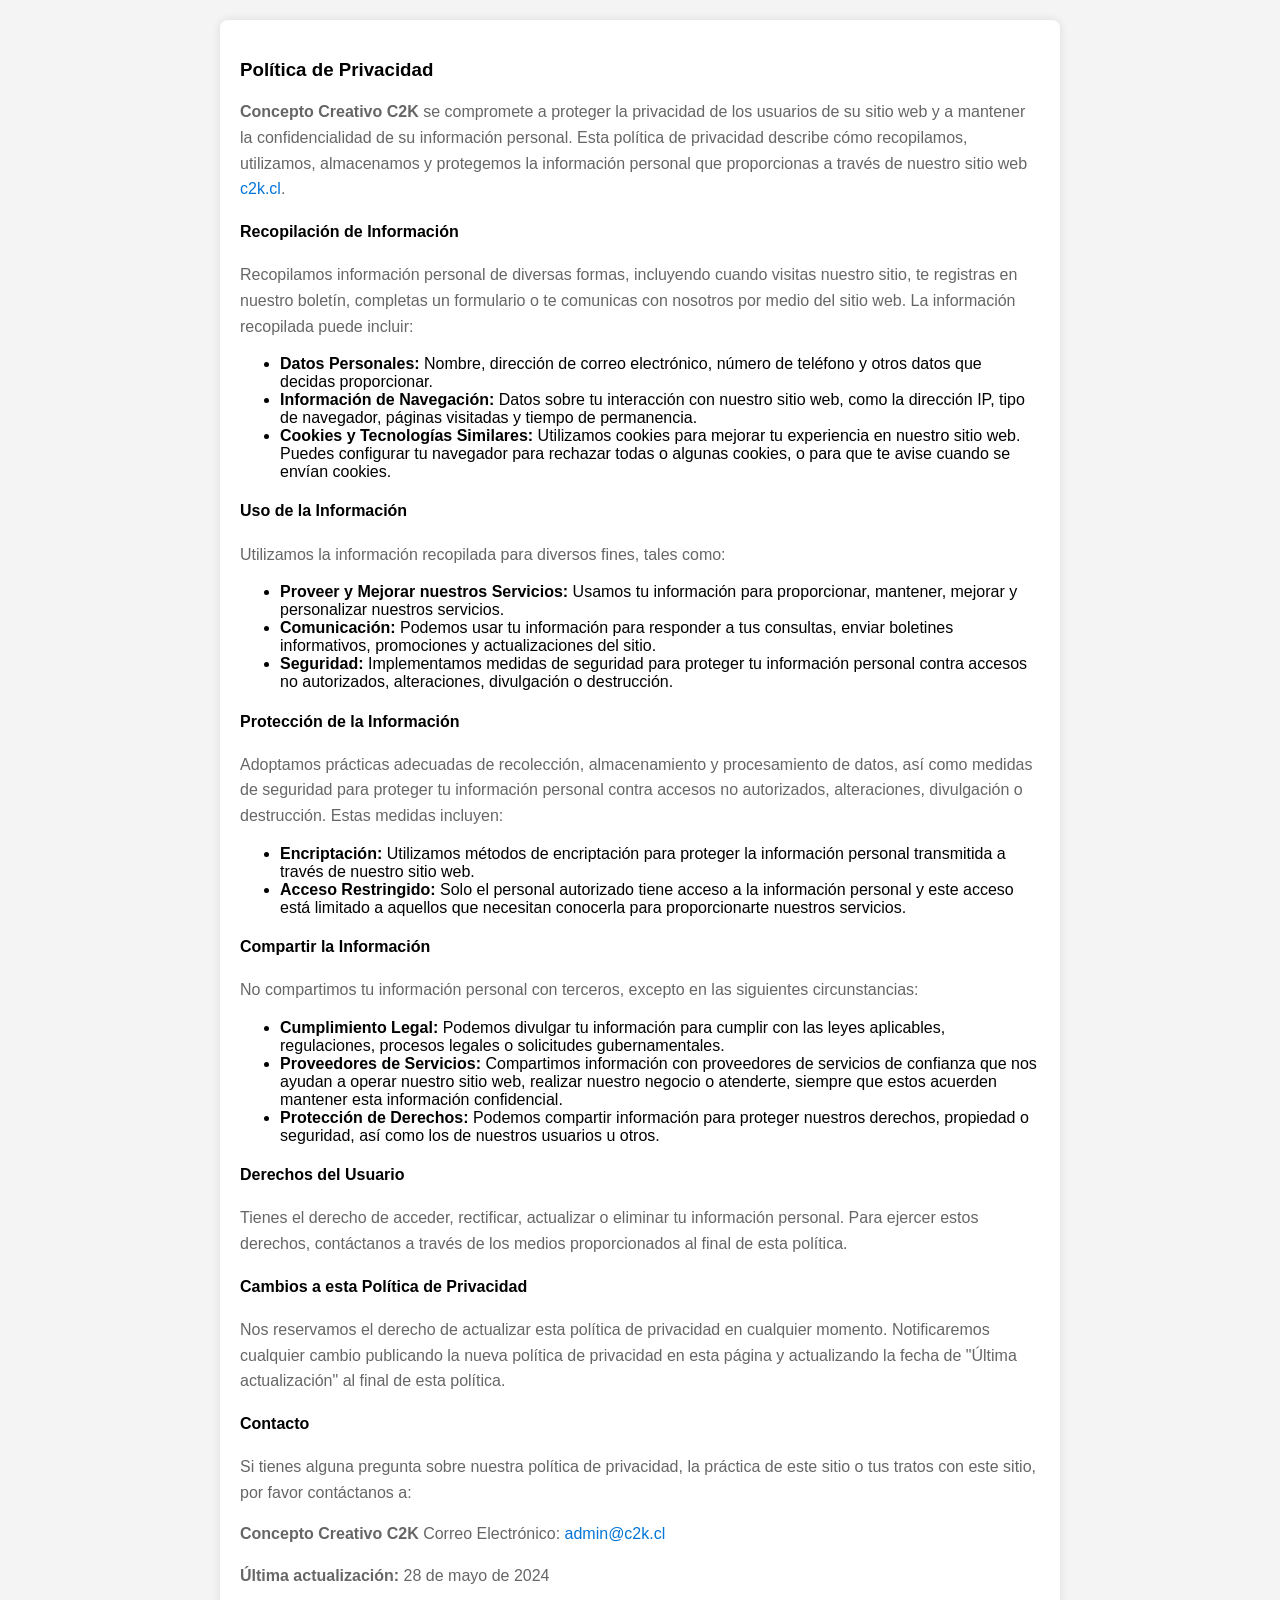
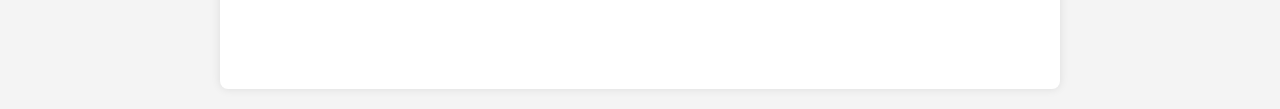
<file: site/condiciones-servicio.html>
<!DOCTYPE html>
<html lang="es">
<head>
    <meta charset="UTF-8">
    <meta name="viewport" content="width=device-width, initial-scale=1.0">
    <title>Condiciones del Servicio - Concepto Creativo C2K</title>
    <style>
        body {
            font-family: Arial, sans-serif;
            margin: 0;
            padding: 20px;
            background-color: #f4f4f4;
        }
        .container {
            max-width: 800px;
            margin: 0 auto;
            background: #fff;
            padding: 20px;
            border-radius: 8px;
            box-shadow: 0 0 10px rgba(0, 0, 0, 0.1);
        }
        h1 {
            text-align: center;
            color: #333;
        }
        p {
            line-height: 1.6;
            color: #666;
        }
        a {
            color: #0275d8;
            text-decoration: none;
        }
    </style>
</head>
<body>
    <div class="container">
        <h3>Política de Privacidad</h3>
        <p><strong>Concepto Creativo C2K</strong> se compromete a proteger la privacidad de los usuarios de su sitio web y a mantener la confidencialidad de su información personal. Esta política de privacidad describe cómo recopilamos, utilizamos, almacenamos y protegemos la información personal que proporcionas a través de nuestro sitio web <a target="_new" rel="noreferrer" href="https://c2k.cl/">c2k.cl</a>.</p>
        <h4>Recopilación de Información</h4>
        <p>Recopilamos información personal de diversas formas, incluyendo cuando visitas nuestro sitio, te registras en nuestro boletín, completas un formulario o te comunicas con nosotros por medio del sitio web. La información recopilada puede incluir:</p>
        <ul>
          <li><strong>Datos Personales:</strong> Nombre, dirección de correo electrónico, número de teléfono y otros datos que decidas proporcionar.</li>
          <li><strong>Información de Navegación:</strong> Datos sobre tu interacción con nuestro sitio web, como la dirección IP, tipo de navegador, páginas visitadas y tiempo de permanencia.</li>
          <li><strong>Cookies y Tecnologías Similares:</strong> Utilizamos cookies para mejorar tu experiencia en nuestro sitio web. Puedes configurar tu navegador para rechazar todas o algunas cookies, o para que te avise cuando se envían cookies.</li>
        </ul>
        <h4>Uso de la Información</h4>
        <p>Utilizamos la información recopilada para diversos fines, tales como:</p>
        <ul>
          <li><strong>Proveer y Mejorar nuestros Servicios:</strong> Usamos tu información para proporcionar, mantener, mejorar y personalizar nuestros servicios.</li>
          <li><strong>Comunicación:</strong> Podemos usar tu información para responder a tus consultas, enviar boletines informativos, promociones y actualizaciones del sitio.</li>
          <li><strong>Seguridad:</strong> Implementamos medidas de seguridad para proteger tu información personal contra accesos no autorizados, alteraciones, divulgación o destrucción.</li>
        </ul>
        <h4>Protección de la Información</h4>
        <p>Adoptamos prácticas adecuadas de recolección, almacenamiento y procesamiento de datos, así como medidas de seguridad para proteger tu información personal contra accesos no autorizados, alteraciones, divulgación o destrucción. Estas medidas incluyen:</p>
        <ul>
          <li><strong>Encriptación:</strong> Utilizamos métodos de encriptación para proteger la información personal transmitida a través de nuestro sitio web.</li>
          <li><strong>Acceso Restringido:</strong> Solo el personal autorizado tiene acceso a la información personal y este acceso está limitado a aquellos que necesitan conocerla para proporcionarte nuestros servicios.</li>
        </ul>
        <h4>Compartir la Información</h4>
        <p>No compartimos tu información personal con terceros, excepto en las siguientes circunstancias:</p>
        <ul>
          <li><strong>Cumplimiento Legal:</strong> Podemos divulgar tu información para cumplir con las leyes aplicables, regulaciones, procesos legales o solicitudes gubernamentales.</li>
          <li><strong>Proveedores de Servicios:</strong> Compartimos información con proveedores de servicios de confianza que nos ayudan a operar nuestro sitio web, realizar nuestro negocio o atenderte, siempre que estos acuerden mantener esta información confidencial.</li>
          <li><strong>Protección de Derechos:</strong> Podemos compartir información para proteger nuestros derechos, propiedad o seguridad, así como los de nuestros usuarios u otros.</li>
        </ul>
        <h4>Derechos del Usuario</h4>
        <p>Tienes el derecho de acceder, rectificar, actualizar o eliminar tu información personal. Para ejercer estos derechos, contáctanos a través de los medios proporcionados al final de esta política.</p>
        <h4>Cambios a esta Política de Privacidad</h4>
        <p>Nos reservamos el derecho de actualizar esta política de privacidad en cualquier momento. Notificaremos cualquier cambio publicando la nueva política de privacidad en esta página y actualizando la fecha de "Última actualización" al final de esta política.</p>
        <h4>Contacto</h4>
        <p>Si tienes alguna pregunta sobre nuestra política de privacidad, la práctica de este sitio o tus tratos con este sitio, por favor contáctanos a:</p>
        <p><strong>Concepto Creativo C2K</strong> Correo Electrónico: <a target="_new" rel="noreferrer">admin@c2k.cl</a></p>
        <p><strong>Última actualización:</strong> 28 de mayo de 2024</p>
        <h1>&nbsp;</h1>
    </div>
</body>
</html>
</file>
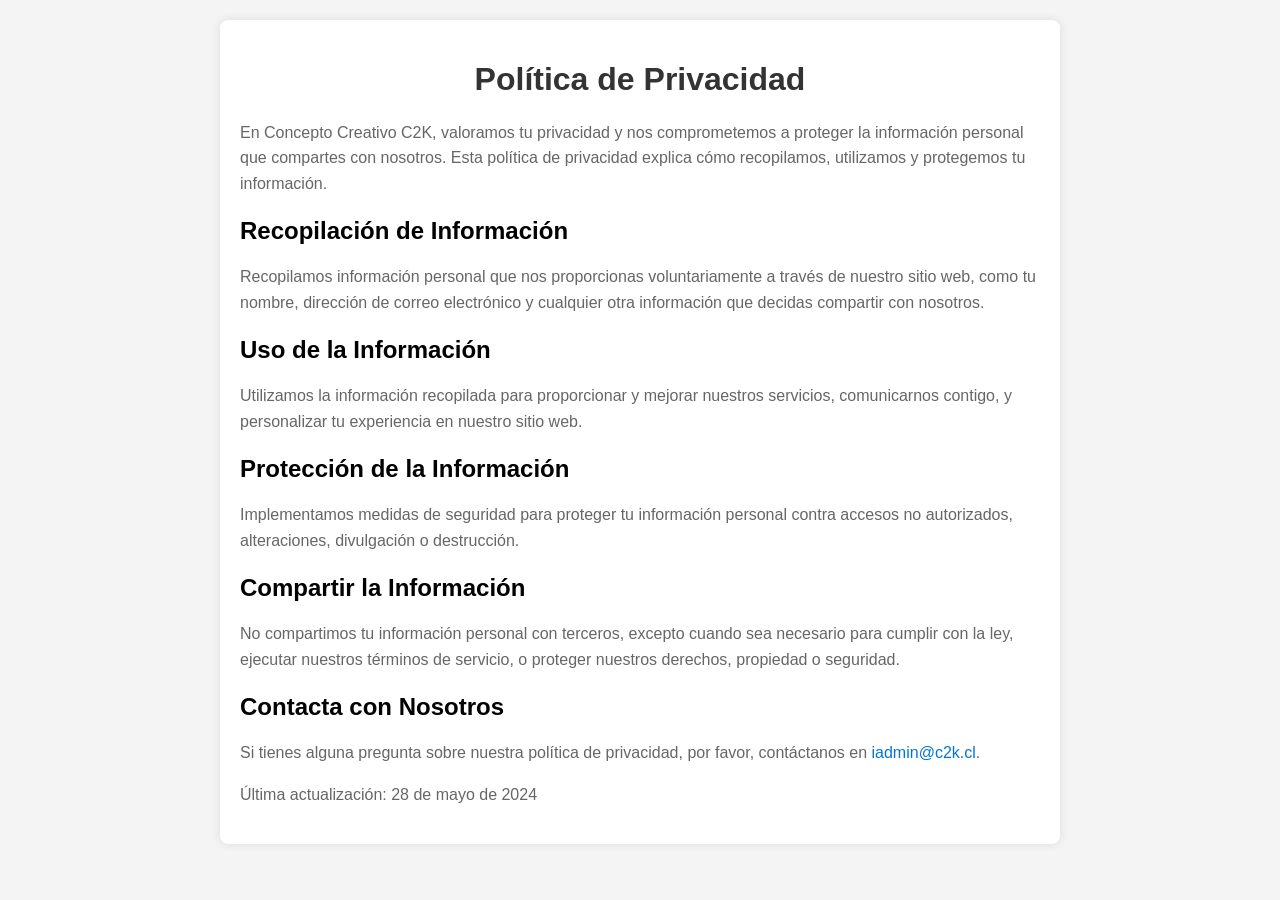
<file: site/politica-privacidad.html>
<!DOCTYPE html>
<html lang="es">
<head>
    <meta charset="UTF-8">
    <meta name="viewport" content="width=device-width, initial-scale=1.0">
    <title>Política de Privacidad - Concepto Creativo C2K</title>
    <style>
        body {
            font-family: Arial, sans-serif;
            margin: 0;
            padding: 20px;
            background-color: #f4f4f4;
        }
        .container {
            max-width: 800px;
            margin: 0 auto;
            background: #fff;
            padding: 20px;
            border-radius: 8px;
            box-shadow: 0 0 10px rgba(0, 0, 0, 0.1);
        }
        h1 {
            text-align: center;
            color: #333;
        }
        p {
            line-height: 1.6;
            color: #666;
        }
        a {
            color: #0275d8;
            text-decoration: none;
        }
    </style>
</head>
<body>
    <div class="container">
        <h1>Política de Privacidad</h1>
        <p>En Concepto Creativo C2K, valoramos tu privacidad y nos comprometemos a proteger la información personal que compartes con nosotros. Esta política de privacidad explica cómo recopilamos, utilizamos y protegemos tu información.</p>
        
        <h2>Recopilación de Información</h2>
        <p>Recopilamos información personal que nos proporcionas voluntariamente a través de nuestro sitio web, como tu nombre, dirección de correo electrónico y cualquier otra información que decidas compartir con nosotros.</p>
        
        <h2>Uso de la Información</h2>
        <p>Utilizamos la información recopilada para proporcionar y mejorar nuestros servicios, comunicarnos contigo, y personalizar tu experiencia en nuestro sitio web.</p>
        
        <h2>Protección de la Información</h2>
        <p>Implementamos medidas de seguridad para proteger tu información personal contra accesos no autorizados, alteraciones, divulgación o destrucción.</p>
        
        <h2>Compartir la Información</h2>
        <p>No compartimos tu información personal con terceros, excepto cuando sea necesario para cumplir con la ley, ejecutar nuestros términos de servicio, o proteger nuestros derechos, propiedad o seguridad.</p>
        
        <h2>Contacta con Nosotros</h2>
        <p>Si tienes alguna pregunta sobre nuestra política de privacidad, por favor, contáctanos en <a href="mailto:iadmin@c2k.cl">iadmin@c2k.cl</a>.</p>
        
        <p>Última actualización: 28 de mayo de 2024</p>
    </div>
</body>
</html>
</file>
